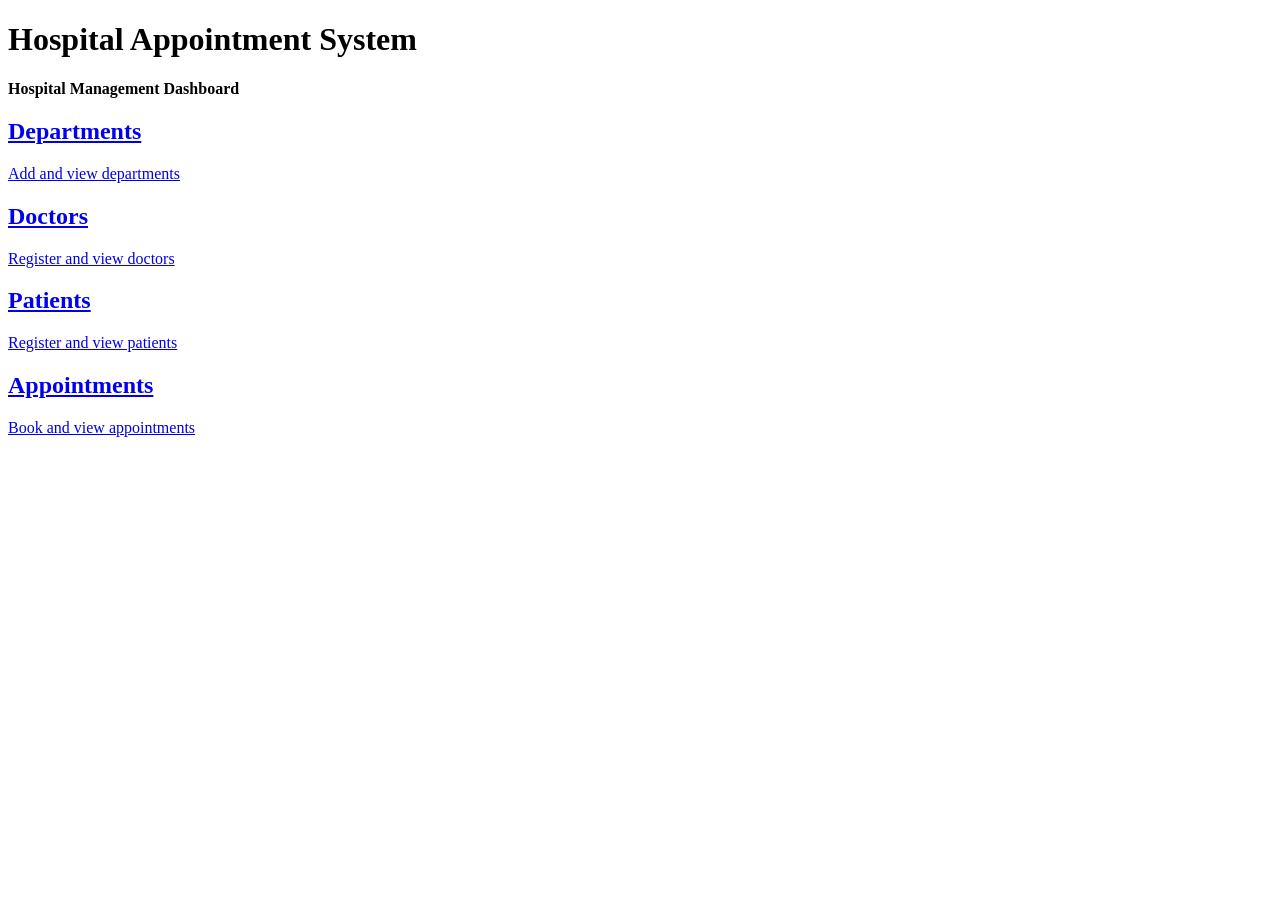
<file: hospital-appointment-system/hospital-appointment-system/src/main/resources/templates/index.html>
<!DOCTYPE html>
<html xmlns:th="http://www.thymeleaf.org">
<head>
    <title>Hospital Management System</title>
    <link rel="stylesheet" th:href="@{/css/style.css}">
</head>
<body>

<div class="container">

    <h1>Hospital Appointment System</h1>
    <p><b>Hospital Management Dashboard</b></p>

    <div class="menu">

        <a href="/departments" class="card">
            <h2>Departments</h2>
            <p>Add and view departments</p>
        </a>

        <a href="/doctors" class="card">
            <h2>Doctors</h2>
            <p>Register and view doctors</p>
        </a>

        <a href="/patients" class="card">
            <h2>Patients</h2>
            <p>Register and view patients</p>
        </a>

        <a href="/appointments" class="card">
            <h2>Appointments</h2>
            <p>Book and view appointments</p>
        </a>

    </div>

</div>

</body>
</html>
</file>
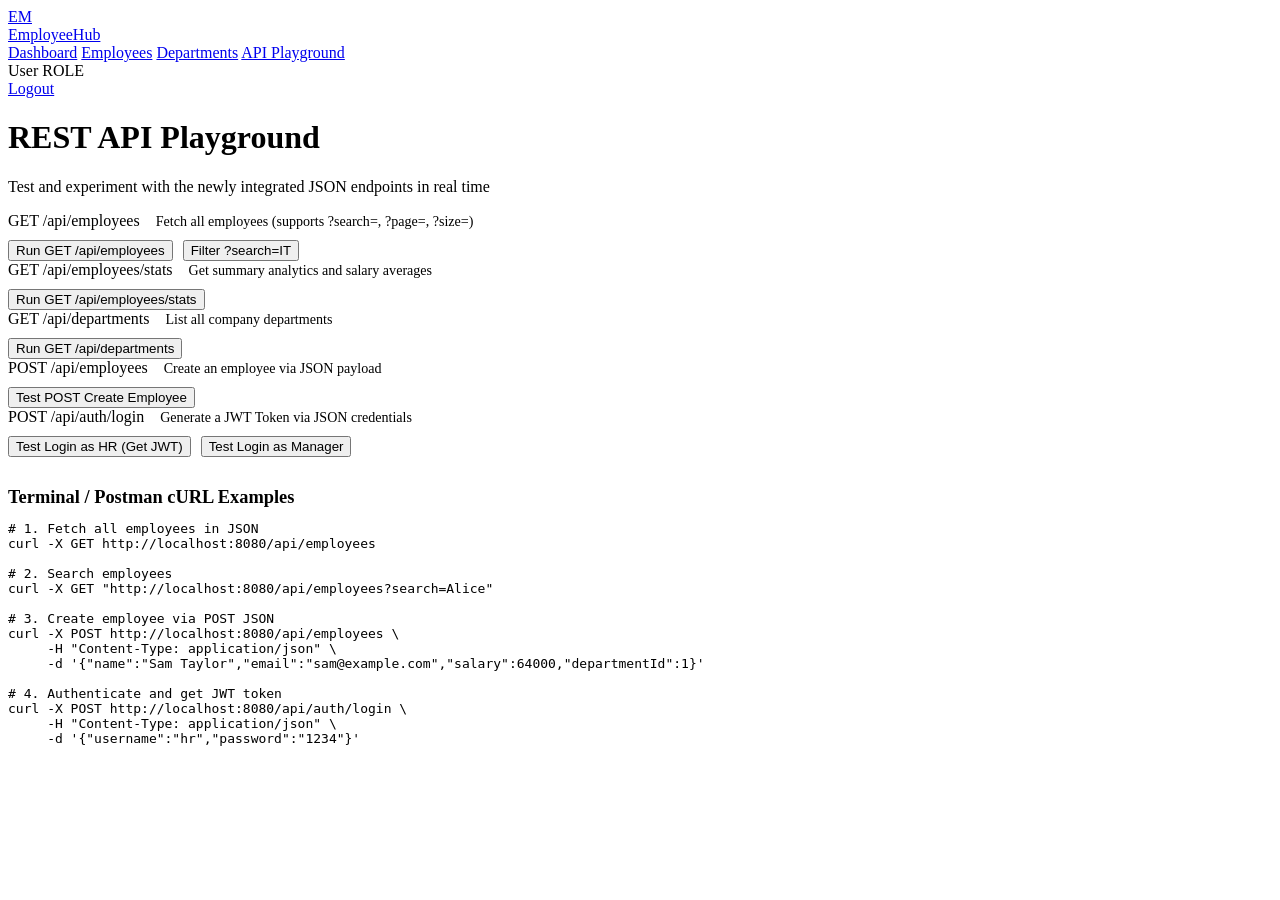
<file: employee-management-web/src/main/resources/templates/api-playground.html>
<!DOCTYPE html>
<html xmlns:th="http://www.thymeleaf.org">
<head>
    <meta charset="UTF-8">
    <meta name="viewport" content="width=device-width, initial-scale=1.0">
    <title>REST API Playground - EmployeeHub</title>
    <link rel="stylesheet" th:href="@{/css/style.css}">
    <style>
        .tester-box {
            display: flex;
            gap: 10px;
            margin-top: 10px;
            align-items: center;
        }
        .response-box {
            background: #0f172a;
            color: #38bdf8;
            font-family: monospace;
            padding: 12px;
            border-radius: 8px;
            margin-top: 10px;
            max-height: 220px;
            overflow: auto;
            white-space: pre-wrap;
            display: none;
            font-size: 0.85rem;
        }
    </style>
</head>
<body>

<nav>
    <a href="/dashboard" class="brand">
        <div class="brand-icon">EM</div>
        <span>EmployeeHub</span>
    </a>

    <div class="nav-links">
        <a href="/dashboard">Dashboard</a>
        <a href="/employees">Employees</a>
        <a href="/departments">Departments</a>
        <a href="/api-playground" class="active">API Playground</a>
    </div>

    <div class="user-section">
        <div class="user-badge">
            <span th:text="${username}">User</span>
            <span class="role-tag"
                  th:classappend="${role == 'HR' ? 'role-hr' : (role == 'MANAGER' ? 'role-manager' : 'role-employee')}"
                  th:text="${role}">
                ROLE
            </span>
        </div>
        <a href="/logout" class="nav-links logout-btn">Logout</a>
    </div>
</nav>

<div class="container">
    <div class="page-header">
        <div>
            <h1 class="page-title">REST API Playground</h1>
            <p class="page-subtitle">Test and experiment with the newly integrated JSON endpoints in real time</p>
        </div>
    </div>

    <!-- API Item 1 -->
    <div class="api-card">
        <div>
            <span class="api-method method-get">GET</span>
            <span class="api-endpoint">/api/employees</span>
            <span style="color:var(--text-muted); font-size:0.88rem; margin-left:12px;">Fetch all employees (supports ?search=, ?page=, ?size=)</span>
        </div>
        <div class="tester-box">
            <button class="btn btn-outline btn-sm" onclick="callApi('/api/employees', 'res1')">Run GET /api/employees</button>
            <button class="btn btn-outline btn-sm" onclick="callApi('/api/employees?search=IT', 'res1')">Filter ?search=IT</button>
        </div>
        <pre id="res1" class="response-box"></pre>
    </div>

    <!-- API Item 2 -->
    <div class="api-card">
        <div>
            <span class="api-method method-get">GET</span>
            <span class="api-endpoint">/api/employees/stats</span>
            <span style="color:var(--text-muted); font-size:0.88rem; margin-left:12px;">Get summary analytics and salary averages</span>
        </div>
        <div class="tester-box">
            <button class="btn btn-outline btn-sm" onclick="callApi('/api/employees/stats', 'res2')">Run GET /api/employees/stats</button>
        </div>
        <pre id="res2" class="response-box"></pre>
    </div>

    <!-- API Item 3 -->
    <div class="api-card">
        <div>
            <span class="api-method method-get">GET</span>
            <span class="api-endpoint">/api/departments</span>
            <span style="color:var(--text-muted); font-size:0.88rem; margin-left:12px;">List all company departments</span>
        </div>
        <div class="tester-box">
            <button class="btn btn-outline btn-sm" onclick="callApi('/api/departments', 'res3')">Run GET /api/departments</button>
        </div>
        <pre id="res3" class="response-box"></pre>
    </div>

    <!-- API Item 4: POST /api/employees -->
    <div class="api-card">
        <div>
            <span class="api-method method-post">POST</span>
            <span class="api-endpoint">/api/employees</span>
            <span style="color:var(--text-muted); font-size:0.88rem; margin-left:12px;">Create an employee via JSON payload</span>
        </div>
        <div class="tester-box">
            <button class="btn btn-primary btn-sm" onclick="createSampleEmployee('res4')">Test POST Create Employee</button>
        </div>
        <pre id="res4" class="response-box"></pre>
    </div>

    <!-- API Item 5: JWT Auth Login -->
    <div class="api-card">
        <div>
            <span class="api-method method-post">POST</span>
            <span class="api-endpoint">/api/auth/login</span>
            <span style="color:var(--text-muted); font-size:0.88rem; margin-left:12px;">Generate a JWT Token via JSON credentials</span>
        </div>
        <div class="tester-box">
            <button class="btn btn-outline btn-sm" onclick="loginApi('hr', '1234', 'res5')">Test Login as HR (Get JWT)</button>
            <button class="btn btn-outline btn-sm" onclick="loginApi('manager', '1234', 'res5')">Test Login as Manager</button>
        </div>
        <pre id="res5" class="response-box"></pre>
    </div>

    <!-- cURL cheatsheet -->
    <div style="margin-top: 30px;">
        <h3 style="font-size: 1.15rem; margin-bottom: 12px; font-weight: 700;">Terminal / Postman cURL Examples</h3>
        <pre class="code-box">
# 1. Fetch all employees in JSON
curl -X GET http://localhost:8080/api/employees

# 2. Search employees
curl -X GET "http://localhost:8080/api/employees?search=Alice"

# 3. Create employee via POST JSON
curl -X POST http://localhost:8080/api/employees \
     -H "Content-Type: application/json" \
     -d '{"name":"Sam Taylor","email":"sam@example.com","salary":64000,"departmentId":1}'

# 4. Authenticate and get JWT token
curl -X POST http://localhost:8080/api/auth/login \
     -H "Content-Type: application/json" \
     -d '{"username":"hr","password":"1234"}'
        </pre>
    </div>
</div>

<script>
function callApi(url, targetId) {
    const el = document.getElementById(targetId);
    el.style.display = 'block';
    el.innerText = 'Loading...';
    fetch(url)
        .then(res => res.json())
        .then(data => {
            el.innerText = JSON.stringify(data, null, 2);
        })
        .catch(err => {
            el.innerText = 'Error: ' + err;
        });
}

function createSampleEmployee(targetId) {
    const el = document.getElementById(targetId);
    el.style.display = 'block';
    el.innerText = 'Creating sample employee...';
    fetch('/api/employees', {
        method: 'POST',
        headers: { 'Content-Type': 'application/json' },
        body: JSON.stringify({
            name: 'Jordan Lee',
            email: 'jordan.' + Date.now().toString().slice(-4) + '@example.com',
            salary: 78500,
            departmentId: 1
        })
    })
    .then(res => res.json())
    .then(data => {
        el.innerText = JSON.stringify(data, null, 2);
    })
    .catch(err => {
        el.innerText = 'Error: ' + err;
    });
}

function loginApi(user, pass, targetId) {
    const el = document.getElementById(targetId);
    el.style.display = 'block';
    el.innerText = 'Authenticating...';
    fetch('/api/auth/login', {
        method: 'POST',
        headers: { 'Content-Type': 'application/json' },
        body: JSON.stringify({ username: user, password: pass })
    })
    .then(res => res.json())
    .then(data => {
        el.innerText = JSON.stringify(data, null, 2);
    })
    .catch(err => {
        el.innerText = 'Error: ' + err;
    });
}
</script>

</body>
</html>
</file>
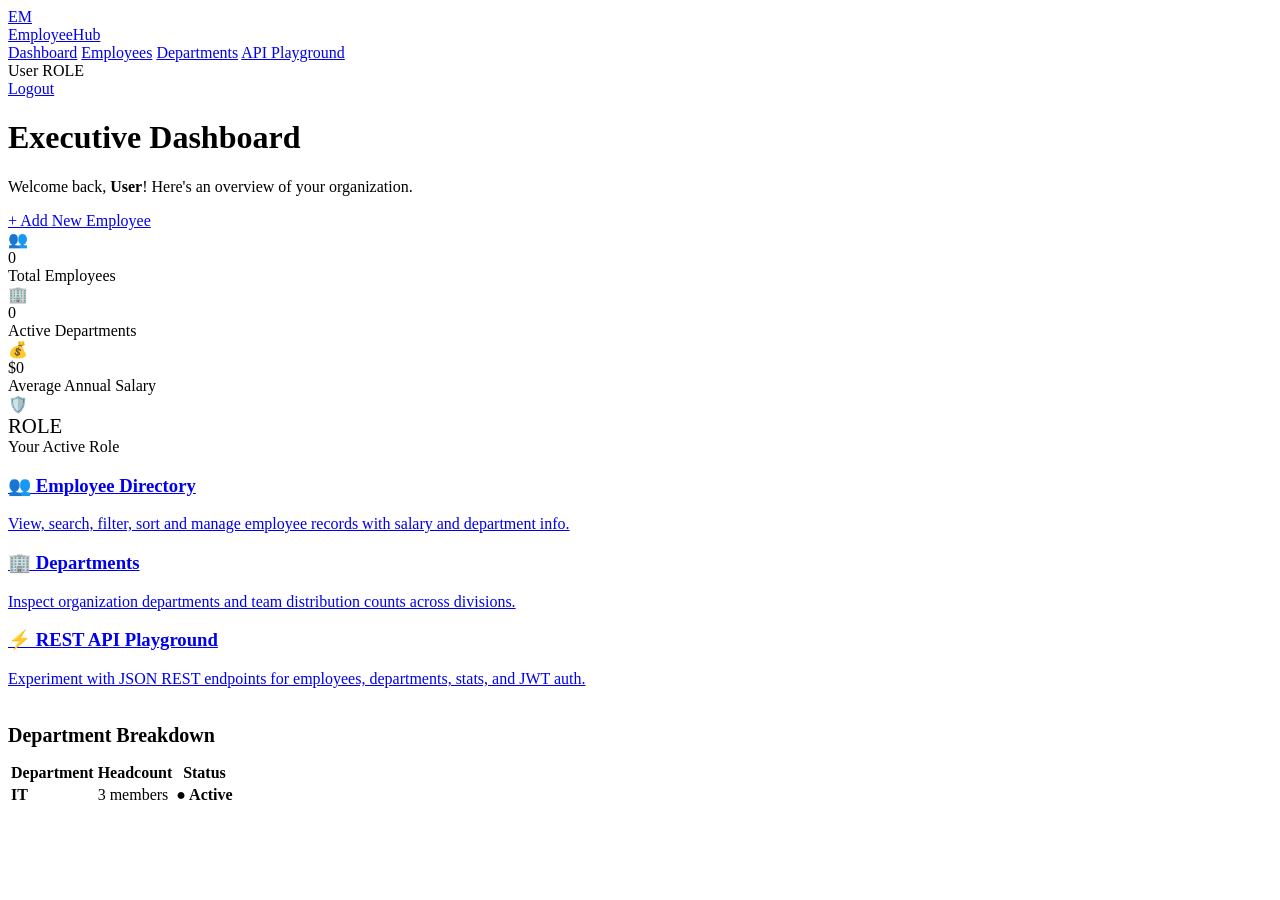
<file: employee-management-web/src/main/resources/templates/dashboard.html>
<!DOCTYPE html>
<html xmlns:th="http://www.thymeleaf.org">
<head>
    <meta charset="UTF-8">
    <meta name="viewport" content="width=device-width, initial-scale=1.0">
    <title>Dashboard - Employee Management</title>
    <link rel="stylesheet" th:href="@{/css/style.css}">
</head>
<body>

<nav>
    <a href="/dashboard" class="brand">
        <div class="brand-icon">EM</div>
        <span>EmployeeHub</span>
    </a>

    <div class="nav-links">
        <a href="/dashboard" class="active">Dashboard</a>
        <a href="/employees">Employees</a>
        <a href="/departments">Departments</a>
        <a href="/api-playground">API Playground</a>
    </div>

    <div class="user-section">
        <div class="user-badge">
            <span th:text="${username}">User</span>
            <span class="role-tag"
                  th:classappend="${role == 'HR' ? 'role-hr' : (role == 'MANAGER' ? 'role-manager' : 'role-employee')}"
                  th:text="${role}">
                ROLE
            </span>
        </div>
        <a href="/logout" class="nav-links logout-btn">Logout</a>
    </div>
</nav>

<div class="container">
    <div class="page-header">
        <div>
            <h1 class="page-title">Executive Dashboard</h1>
            <p class="page-subtitle">Welcome back, <strong th:text="${username}">User</strong>! Here's an overview of your organization.</p>
        </div>
        <div th:if="${role == 'HR'}">
            <a href="/employees/new" class="btn btn-primary">+ Add New Employee</a>
        </div>
    </div>

    <!-- Stat cards -->
    <div class="stats-grid">
        <div class="stat-card">
            <div class="stat-icon blue">👥</div>
            <div class="stat-info">
                <div class="stat-value" th:text="${totalEmployees}">0</div>
                <div class="stat-label">Total Employees</div>
            </div>
        </div>

        <div class="stat-card">
            <div class="stat-icon purple">🏢</div>
            <div class="stat-info">
                <div class="stat-value" th:text="${totalDepartments}">0</div>
                <div class="stat-label">Active Departments</div>
            </div>
        </div>

        <div class="stat-card">
            <div class="stat-icon green">💰</div>
            <div class="stat-info">
                <div class="stat-value" th:text="'$' + ${#numbers.formatDecimal(averageSalary, 0, 'COMMA', 0, 'POINT')}">$0</div>
                <div class="stat-label">Average Annual Salary</div>
            </div>
        </div>

        <div class="stat-card">
            <div class="stat-icon amber">🛡️</div>
            <div class="stat-info">
                <div class="stat-value" style="font-size:1.3rem;" th:text="${role}">ROLE</div>
                <div class="stat-label">Your Active Role</div>
            </div>
        </div>
    </div>

    <!-- Main Navigation Actions -->
    <div class="cards-grid">
        <a href="/employees" class="action-card">
            <h3>👥 Employee Directory</h3>
            <p>View, search, filter, sort and manage employee records with salary and department info.</p>
        </a>

        <a href="/departments" class="action-card">
            <h3>🏢 Departments</h3>
            <p>Inspect organization departments and team distribution counts across divisions.</p>
        </a>

        <a href="/api-playground" class="action-card">
            <h3>⚡ REST API Playground</h3>
            <p>Experiment with JSON REST endpoints for employees, departments, stats, and JWT auth.</p>
        </a>
    </div>

    <!-- Quick Department Summary -->
    <div style="margin-top: 36px;">
        <h2 style="font-size: 1.25rem; margin-bottom: 14px; font-weight: 700;">Department Breakdown</h2>
        <div class="table-container">
            <table>
                <thead>
                    <tr>
                        <th>Department</th>
                        <th>Headcount</th>
                        <th>Status</th>
                    </tr>
                </thead>
                <tbody>
                    <tr th:each="entry : ${departmentCounts}">
                        <td style="font-weight: 600;" th:text="${entry.key}">IT</td>
                        <td>
                            <span class="badge-dept" th:text="${entry.value} + ' member(s)'">3 members</span>
                        </td>
                        <td><span style="color:var(--success); font-weight: 600;">● Active</span></td>
                    </tr>
                </tbody>
            </table>
        </div>
    </div>
</div>

</body>
</html>
</file>
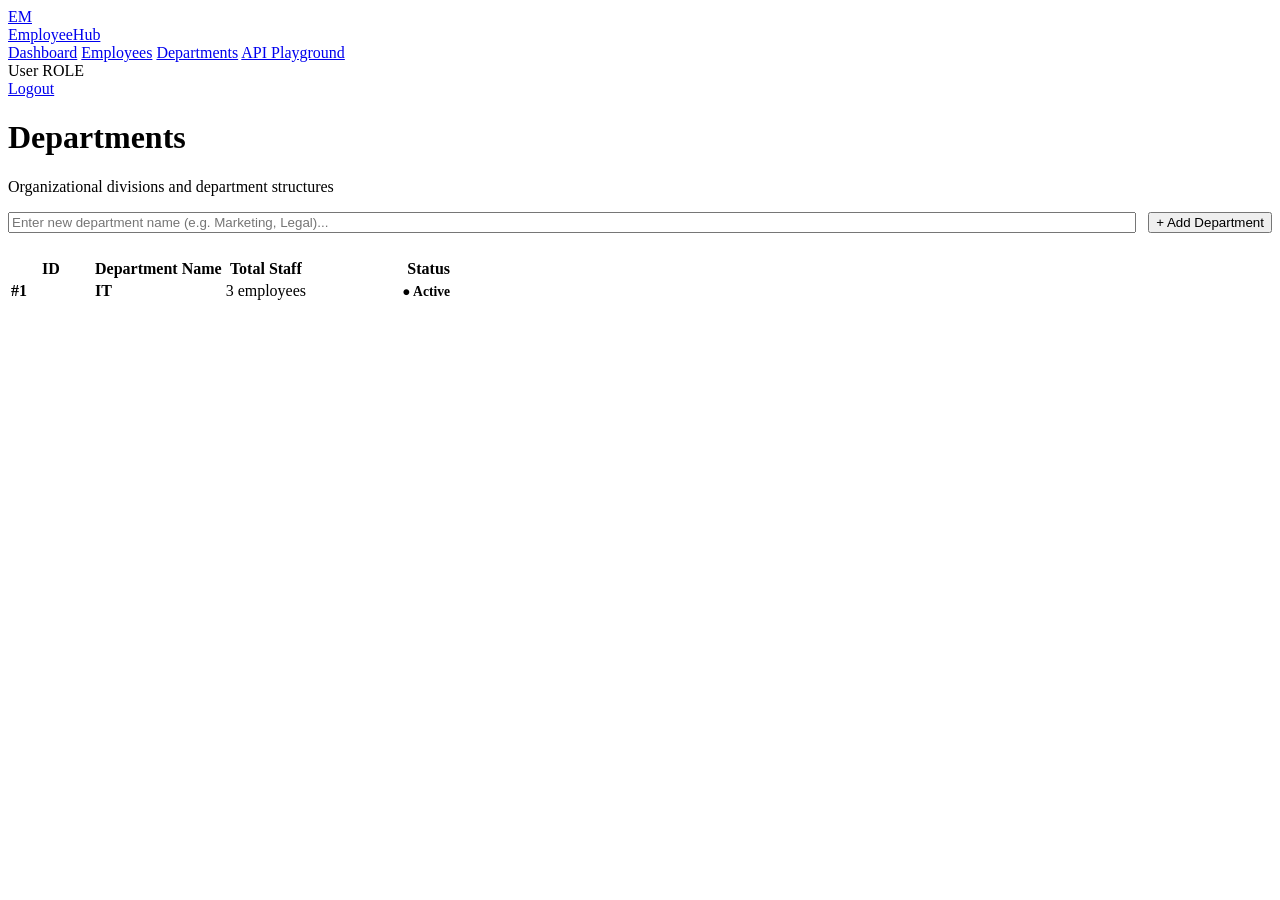
<file: employee-management-web/src/main/resources/templates/departments.html>
<!DOCTYPE html>
<html xmlns:th="http://www.thymeleaf.org">
<head>
    <meta charset="UTF-8">
    <meta name="viewport" content="width=device-width, initial-scale=1.0">
    <title>Departments - EmployeeHub</title>
    <link rel="stylesheet" th:href="@{/css/style.css}">
</head>
<body>

<nav>
    <a href="/dashboard" class="brand">
        <div class="brand-icon">EM</div>
        <span>EmployeeHub</span>
    </a>

    <div class="nav-links">
        <a href="/dashboard">Dashboard</a>
        <a href="/employees">Employees</a>
        <a href="/departments" class="active">Departments</a>
        <a href="/api-playground">API Playground</a>
    </div>

    <div class="user-section">
        <div class="user-badge">
            <span th:text="${username}">User</span>
            <span class="role-tag"
                  th:classappend="${role == 'HR' ? 'role-hr' : (role == 'MANAGER' ? 'role-manager' : 'role-employee')}"
                  th:text="${role}">
                ROLE
            </span>
        </div>
        <a href="/logout" class="nav-links logout-btn">Logout</a>
    </div>
</nav>

<div class="container">
    <div class="page-header">
        <div>
            <h1 class="page-title">Departments</h1>
            <p class="page-subtitle">Organizational divisions and department structures</p>
        </div>
    </div>

    <!-- Create Department Card (HR only) -->
    <div th:if="${role == 'HR'}" class="filter-bar" style="margin-bottom: 24px;">
        <form th:action="@{/departments/save}" method="post" style="display:flex; gap:12px; align-items:center; width:100%;">
            <input type="text" name="name" placeholder="Enter new department name (e.g. Marketing, Legal)..." required style="flex:1;">
            <button type="submit" class="btn btn-primary">+ Add Department</button>
        </form>
    </div>

    <!-- Table -->
    <div class="table-container">
        <table>
            <thead>
                <tr>
                    <th style="width: 80px;">ID</th>
                    <th>Department Name</th>
                    <th>Total Staff</th>
                    <th style="width: 140px; text-align: right;">Status</th>
                </tr>
            </thead>
            <tbody>
                <tr th:each="dept : ${departments}">
                    <td style="font-weight: 600; color: var(--text-muted);" th:text="'#' + ${dept.id}">#1</td>
                    <td style="font-weight: 600;">
                        <span class="badge-dept"
                              th:classappend="${dept.name == 'IT' ? 'badge-it' : (dept.name == 'HR' ? 'badge-hr' : 'badge-finance')}"
                              th:text="${dept.name}">
                            IT
                        </span>
                    </td>
                    <td>
                        <span th:text="${departmentCounts != null and departmentCounts.containsKey(dept.name) ? departmentCounts.get(dept.name) + ' employees' : '0 employees'}">
                            3 employees
                        </span>
                    </td>
                    <td style="text-align: right;">
                        <span style="color:var(--success); font-weight:600; font-size:0.85rem;">● Active</span>
                    </td>
                </tr>
            </tbody>
        </table>
    </div>
</div>

</body>
</html>
</file>
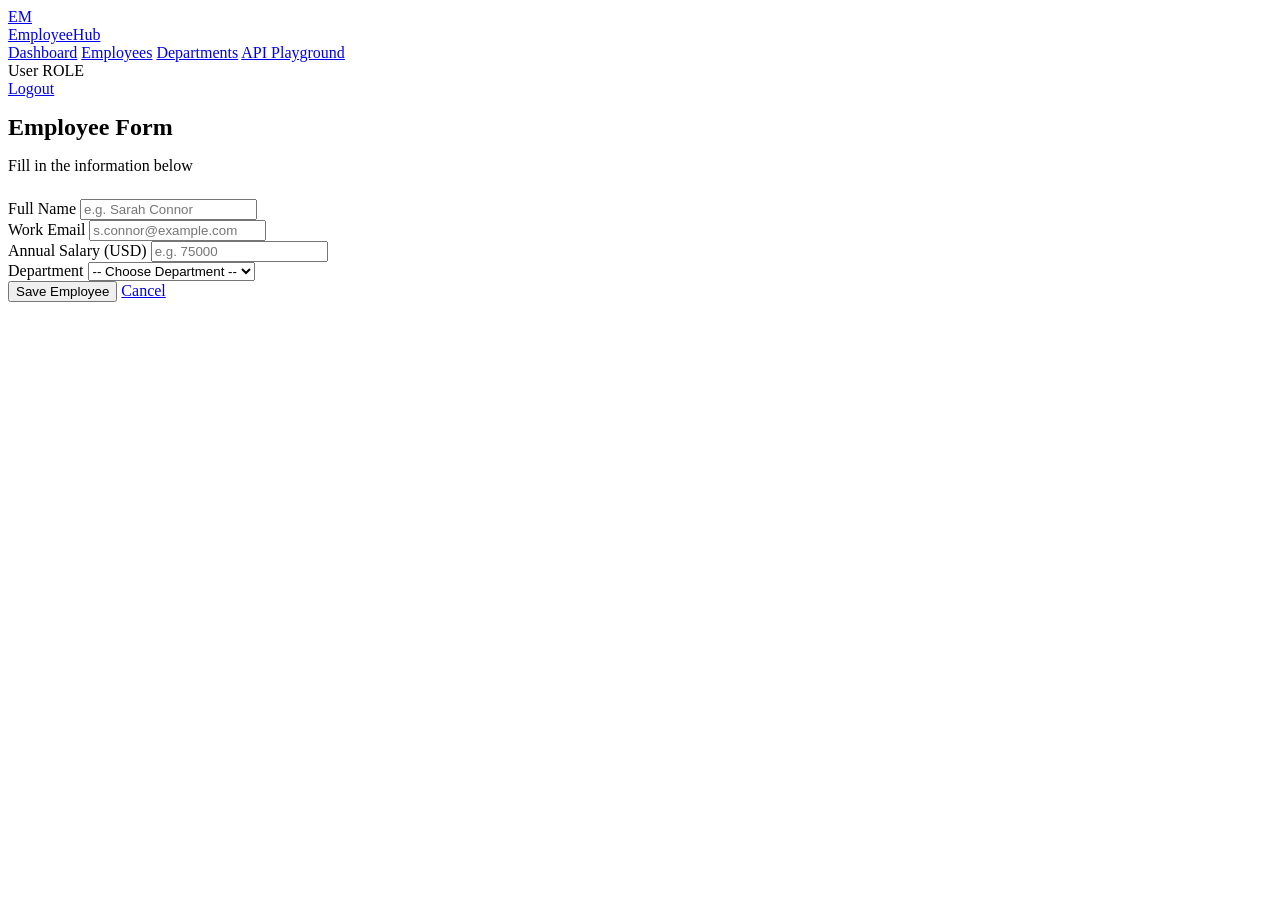
<file: employee-management-web/src/main/resources/templates/employee-form.html>
<!DOCTYPE html>
<html xmlns:th="http://www.thymeleaf.org">
<head>
    <meta charset="UTF-8">
    <meta name="viewport" content="width=device-width, initial-scale=1.0">
    <title th:text="${employee.id == null ? 'Add Employee' : 'Edit Employee'} + ' - EmployeeHub'">Employee Form</title>
    <link rel="stylesheet" th:href="@{/css/style.css}">
</head>
<body>

<nav>
    <a href="/dashboard" class="brand">
        <div class="brand-icon">EM</div>
        <span>EmployeeHub</span>
    </a>

    <div class="nav-links">
        <a href="/dashboard">Dashboard</a>
        <a href="/employees" class="active">Employees</a>
        <a href="/departments">Departments</a>
        <a href="/api-playground">API Playground</a>
    </div>

    <div class="user-section">
        <div class="user-badge">
            <span th:text="${username}">User</span>
            <span class="role-tag"
                  th:classappend="${role == 'HR' ? 'role-hr' : (role == 'MANAGER' ? 'role-manager' : 'role-employee')}"
                  th:text="${role}">
                ROLE
            </span>
        </div>
        <a href="/logout" class="nav-links logout-btn">Logout</a>
    </div>
</nav>

<div class="container">
    <div class="form-card">
        <div style="margin-bottom: 24px;">
            <h1 class="page-title" style="font-size: 1.5rem;" th:text="${employee.id == null ? 'Add New Employee' : 'Edit Employee Details'}">
                Employee Form
            </h1>
            <p class="page-subtitle" th:text="${employee.id == null ? 'Enter details to register a new team member' : 'Update the records for employee #' + employee.id}">
                Fill in the information below
            </p>
        </div>

        <form th:action="${employee.id == null} ? @{/employees/save} : @{/employees/update/{id}(id=${employee.id})}"
              method="post">

            <div class="form-group">
                <label for="name">Full Name</label>
                <input type="text" id="name" name="name" th:value="${employee.name}" placeholder="e.g. Sarah Connor" required>
            </div>

            <div class="form-group">
                <label for="email">Work Email</label>
                <input type="email" id="email" name="email" th:value="${employee.email}" placeholder="s.connor@example.com" required>
            </div>

            <div class="form-group">
                <label for="salary">Annual Salary (USD)</label>
                <input type="number" id="salary" name="salary" step="100" th:value="${employee.salary}" placeholder="e.g. 75000" required>
            </div>

            <div class="form-group">
                <label for="departmentId">Department</label>
                <select id="departmentId" name="departmentId" required>
                    <option value="">-- Choose Department --</option>
                    <option th:each="dept : ${departments}"
                            th:value="${dept.id}"
                            th:text="${dept.name}"
                            th:selected="${employee.department != null and employee.department.id == dept.id}">
                        Engineering
                    </option>
                </select>
            </div>

            <div class="form-actions">
                <button type="submit" class="btn btn-primary" style="flex:1; justify-content:center;">
                    Save Employee
                </button>
                <a href="/employees" class="btn btn-outline" style="justify-content:center;">
                    Cancel
                </a>
            </div>
        </form>
    </div>
</div>

</body>
</html>
</file>
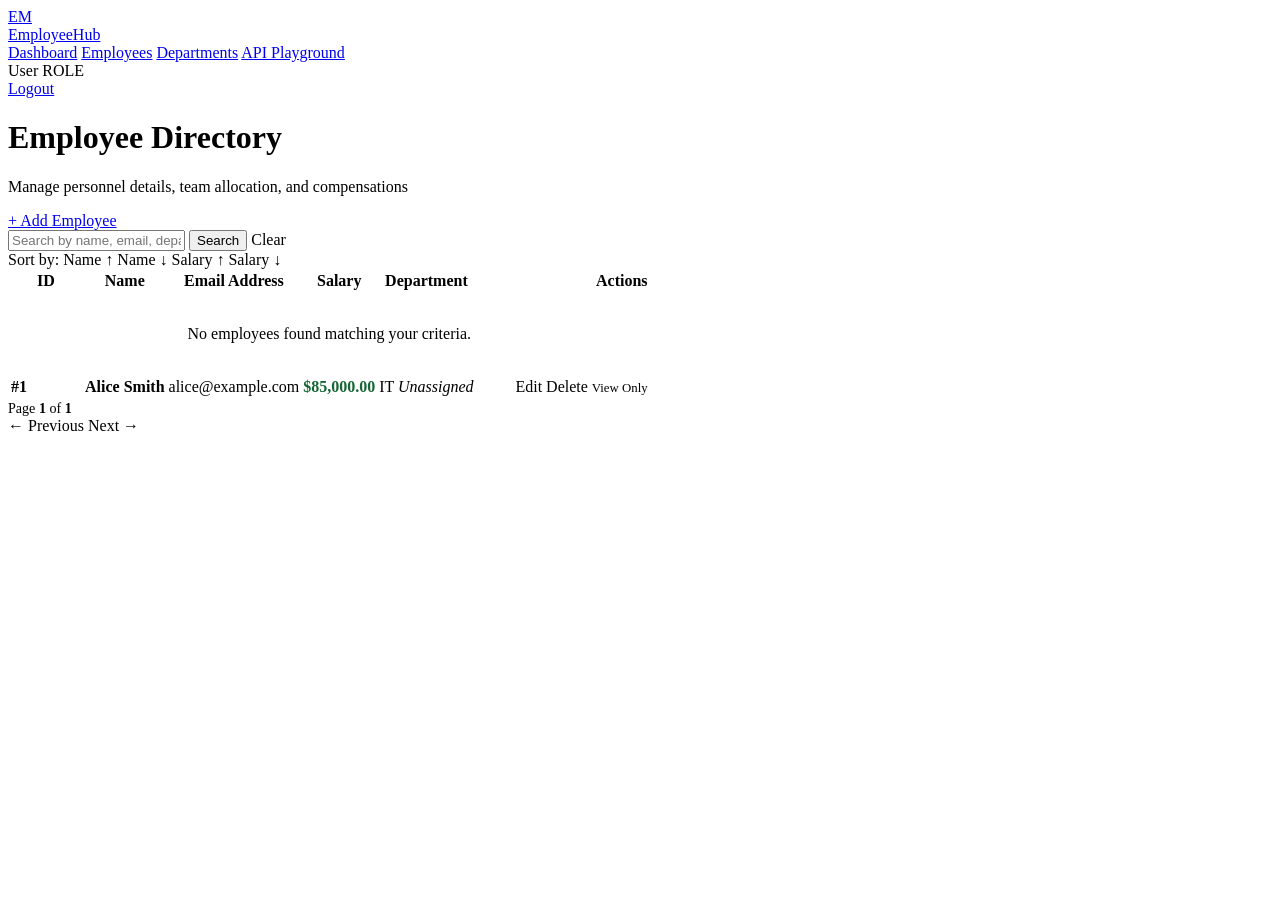
<file: employee-management-web/src/main/resources/templates/employees.html>
<!DOCTYPE html>
<html xmlns:th="http://www.thymeleaf.org">
<head>
    <meta charset="UTF-8">
    <meta name="viewport" content="width=device-width, initial-scale=1.0">
    <title>Employees Directory - Employee Management</title>
    <link rel="stylesheet" th:href="@{/css/style.css}">
</head>
<body>

<nav>
    <a href="/dashboard" class="brand">
        <div class="brand-icon">EM</div>
        <span>EmployeeHub</span>
    </a>

    <div class="nav-links">
        <a href="/dashboard">Dashboard</a>
        <a href="/employees" class="active">Employees</a>
        <a href="/departments">Departments</a>
        <a href="/api-playground">API Playground</a>
    </div>

    <div class="user-section">
        <div class="user-badge">
            <span th:text="${username}">User</span>
            <span class="role-tag"
                  th:classappend="${role == 'HR' ? 'role-hr' : (role == 'MANAGER' ? 'role-manager' : 'role-employee')}"
                  th:text="${role}">
                ROLE
            </span>
        </div>
        <a href="/logout" class="nav-links logout-btn">Logout</a>
    </div>
</nav>

<div class="container">
    <div class="page-header">
        <div>
            <h1 class="page-title">Employee Directory</h1>
            <p class="page-subtitle">Manage personnel details, team allocation, and compensations</p>
        </div>
        <div th:if="${role == 'HR'}">
            <a href="/employees/new" class="btn btn-primary">+ Add Employee</a>
        </div>
    </div>

    <!-- Search and Sorting Bar -->
    <div class="filter-bar">
        <form th:action="@{/employees}" method="get" class="search-form">
            <input type="text" name="search" th:value="${search}" placeholder="Search by name, email, department...">
            <button type="submit" class="btn btn-primary btn-sm">Search</button>
            <a th:if="${search != null and !search.isEmpty()}" th:href="@{/employees}" class="btn btn-outline btn-sm">Clear</a>
        </form>

        <div class="sort-chips">
            <span>Sort by:</span>
            <a th:href="@{/employees(page=0, size=5, sortBy='name', direction='asc')}"
               class="sort-chip"
               th:classappend="${sortBy == 'name' and direction == 'asc'} ? 'active' : ''">
               Name ↑
            </a>
            <a th:href="@{/employees(page=0, size=5, sortBy='name', direction='desc')}"
               class="sort-chip"
               th:classappend="${sortBy == 'name' and direction == 'desc'} ? 'active' : ''">
               Name ↓
            </a>
            <a th:href="@{/employees(page=0, size=5, sortBy='salary', direction='asc')}"
               class="sort-chip"
               th:classappend="${sortBy == 'salary' and direction == 'asc'} ? 'active' : ''">
               Salary ↑
            </a>
            <a th:href="@{/employees(page=0, size=5, sortBy='salary', direction='desc')}"
               class="sort-chip"
               th:classappend="${sortBy == 'salary' and direction == 'desc'} ? 'active' : ''">
               Salary ↓
            </a>
        </div>
    </div>

    <!-- Table -->
    <div class="table-container">
        <table>
            <thead>
                <tr>
                    <th style="width: 70px;">ID</th>
                    <th>Name</th>
                    <th>Email Address</th>
                    <th>Salary</th>
                    <th>Department</th>
                    <th style="text-align: right; width: 170px;">Actions</th>
                </tr>
            </thead>
            <tbody>
                <tr th:if="${#lists.isEmpty(employees)}">
                    <td colspan="6" style="text-align: center; padding: 32px; color: var(--text-muted);">
                        No employees found matching your criteria.
                    </td>
                </tr>
                <tr th:each="emp : ${employees}">
                    <td style="font-weight: 600; color: var(--text-muted);" th:text="'#' + ${emp.id}">#1</td>
                    <td style="font-weight: 600;" th:text="${emp.name}">Alice Smith</td>
                    <td>
                        <a th:href="'mailto:' + ${emp.email}" style="color: var(--primary); text-decoration: none;" th:text="${emp.email}">
                            alice@example.com
                        </a>
                    </td>
                    <td style="font-weight: 600; color: #166534;" th:text="'$' + ${#numbers.formatDecimal(emp.salary, 0, 'COMMA', 2, 'POINT')}">
                        $85,000.00
                    </td>
                    <td>
                        <span th:if="${emp.department != null}"
                              class="badge-dept"
                              th:classappend="${emp.department.name == 'IT' ? 'badge-it' : (emp.department.name == 'HR' ? 'badge-hr' : 'badge-finance')}"
                              th:text="${emp.department.name}">
                            IT
                        </span>
                        <span th:if="${emp.department == null}" style="color: var(--text-muted); font-style: italic;">
                            Unassigned
                        </span>
                    </td>
                    <td style="text-align: right;">
                        <a th:if="${role == 'HR' or role == 'MANAGER'}"
                           th:href="@{/employees/edit/{id}(id=${emp.id})}"
                           class="btn btn-outline btn-sm">
                           Edit
                        </a>
                        <a th:if="${role == 'HR'}"
                           th:href="@{/employees/delete/{id}(id=${emp.id})}"
                           class="btn btn-danger btn-sm"
                           onclick="return confirm('Are you sure you want to delete this employee record?');">
                           Delete
                        </a>
                        <span th:if="${role == 'EMPLOYEE'}" style="color: var(--text-muted); font-size: 0.8rem;">
                            View Only
                        </span>
                    </td>
                </tr>
            </tbody>
        </table>
    </div>

    <!-- Pagination -->
    <div class="pagination" th:if="${totalPages > 1}">
        <span style="font-size: 0.88rem; color: var(--text-muted);">
            Page <strong th:text="${currentPage + 1}">1</strong> of <strong th:text="${totalPages}">1</strong>
        </span>

        <div class="pagination-links">
            <a th:if="${currentPage > 0}"
               th:href="@{/employees(page=${currentPage - 1}, size=5, sortBy=${sortBy}, direction=${direction}, search=${search})}"
               class="btn btn-outline btn-sm">
               ← Previous
            </a>

            <a th:if="${currentPage + 1 < totalPages}"
               th:href="@{/employees(page=${currentPage + 1}, size=5, sortBy=${sortBy}, direction=${direction}, search=${search})}"
               class="btn btn-outline btn-sm">
               Next →
            </a>
        </div>
    </div>
</div>

</body>
</html>
</file>
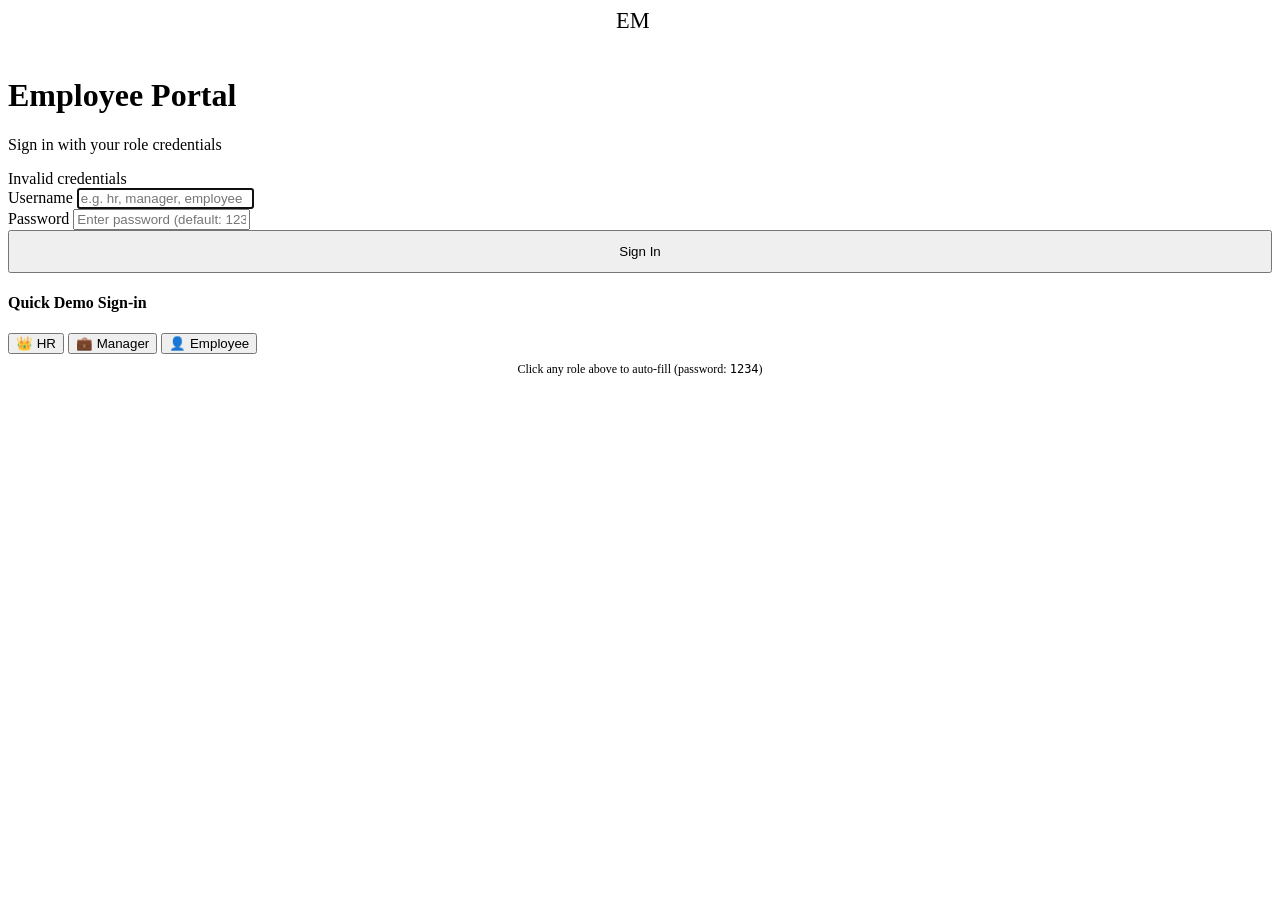
<file: employee-management-web/src/main/resources/templates/login.html>
<!DOCTYPE html>
<html xmlns:th="http://www.thymeleaf.org">
<head>
    <meta charset="UTF-8">
    <meta name="viewport" content="width=device-width, initial-scale=1.0">
    <title>Login - Employee Management Portal</title>
    <link rel="stylesheet" th:href="@{/css/style.css}">
</head>
<body>

<div class="login-wrap">
    <div class="login-card">
        <div class="login-header">
            <div style="display:flex; justify-content:center; margin-bottom:12px;">
                <div class="brand-icon" style="width:48px; height:48px; font-size:1.4rem;">EM</div>
            </div>
            <h1>Employee Portal</h1>
            <p>Sign in with your role credentials</p>
        </div>

        <div th:if="${error}" class="alert-error" th:text="${error}">
            Invalid credentials
        </div>

        <form id="loginForm" th:action="@{/login}" method="post">
            <div class="form-group">
                <label for="username">Username</label>
                <input type="text" id="username" name="username" placeholder="e.g. hr, manager, employee" required autofocus>
            </div>

            <div class="form-group">
                <label for="password">Password</label>
                <input type="password" id="password" name="password" placeholder="Enter password (default: 1234)" required>
            </div>

            <button type="submit" class="btn btn-primary" style="width:100%; justify-content:center; padding:12px;">
                Sign In
            </button>
        </form>

        <div class="demo-accounts">
            <h4>Quick Demo Sign-in</h4>
            <div class="quick-login-grid">
                <button type="button" class="quick-btn" onclick="quickFill('hr', '1234')">
                    👑 HR
                </button>
                <button type="button" class="quick-btn" onclick="quickFill('manager', '1234')">
                    💼 Manager
                </button>
                <button type="button" class="quick-btn" onclick="quickFill('employee', '1234')">
                    👤 Employee
                </button>
            </div>
            <p style="font-size:0.75rem; color:var(--text-muted); margin-top:8px; text-align:center;">
                Click any role above to auto-fill (password: <code>1234</code>)
            </p>
        </div>
    </div>
</div>

<script>
function quickFill(user, pass) {
    document.getElementById('username').value = user;
    document.getElementById('password').value = pass;
    document.getElementById('loginForm').submit();
}
</script>

</body>
</html>
</file>
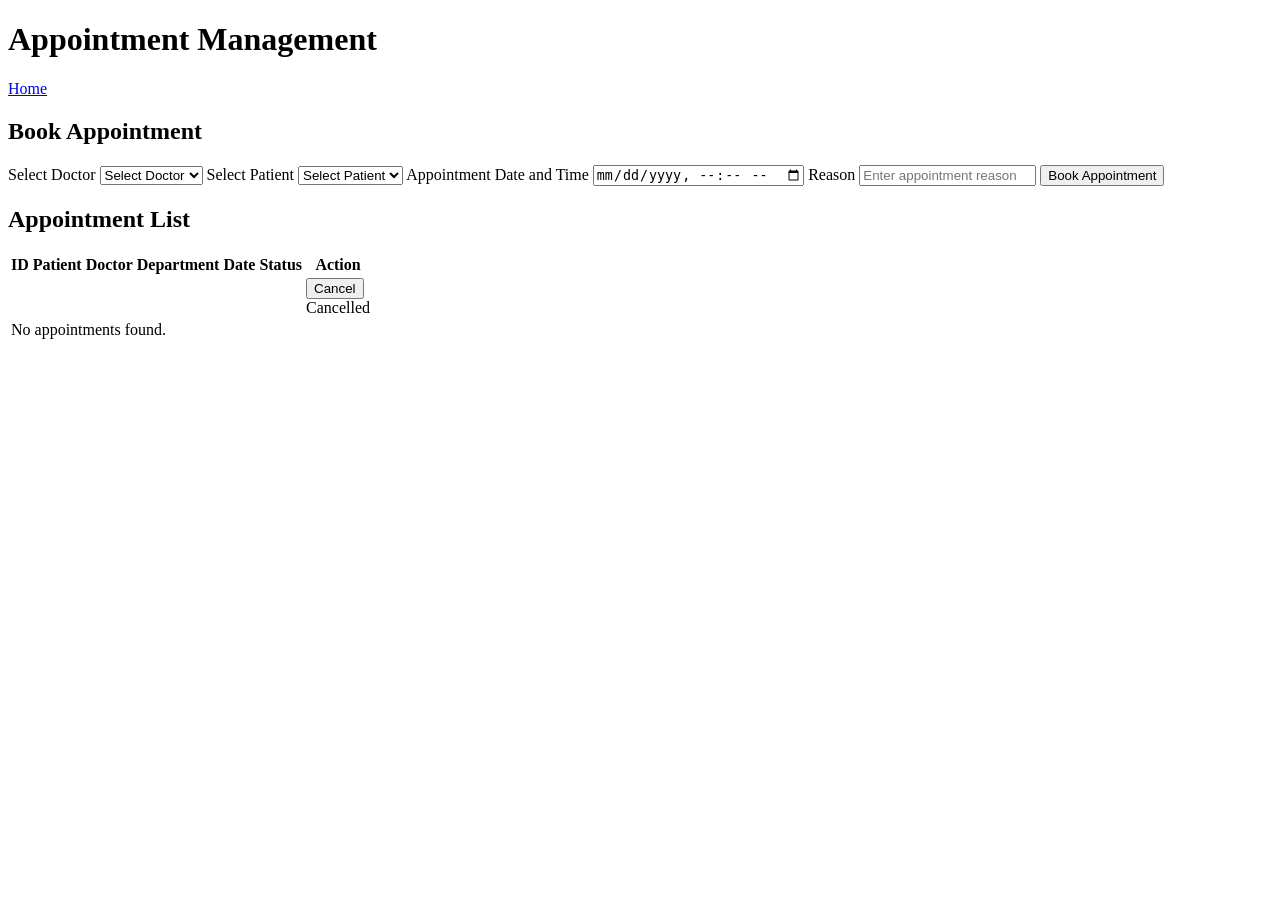
<file: hospital-appointment-system/hospital-appointment-system/src/main/resources/templates/appointments.html>
<!DOCTYPE html>
<html xmlns:th="http://www.thymeleaf.org">
<head>
    <title>Appointment Management</title>
    <link rel="stylesheet" th:href="@{/css/style.css}">
</head>
<body>
<div class="container">
    <h1>Appointment Management</h1>
    <a href="/">Home</a>

    <h2>Book Appointment</h2>
    <form action="/appointments/save" method="post">
        <label>Select Doctor</label>
        <select name="doctorId" required>
            <option value="">Select Doctor</option>
            <option th:each="d : ${doctors}" th:value="${d.id}" th:text="${d.name}"></option>
        </select>

        <label>Select Patient</label>
        <select name="patientId" required>
            <option value="">Select Patient</option>
            <option th:each="p : ${patients}" th:value="${p.id}" th:text="${p.name}"></option>
        </select>

        <label>Appointment Date and Time</label>
        <input type="datetime-local" name="appointmentDate" required>

        <label>Reason</label>
        <input type="text" name="reason" placeholder="Enter appointment reason" required>

        <button type="submit">Book Appointment</button>
    </form>

    <h2>Appointment List</h2>
    <table>
        <thead>
        <tr>
            <th>ID</th>
            <th>Patient</th>
            <th>Doctor</th>
            <th>Department</th>
            <th>Date</th>
            <th>Status</th>
            <th>Action</th>
        </tr>
        </thead>
        <tbody>
        <tr th:each="a : ${appointments}">
            <td th:text="${a.id}"></td>
            <td th:text="${a.patient.name}"></td>
            <td th:text="${a.doctor.name}"></td>
            <td th:text="${a.departmentNames}"></td>
            <td th:text="${a.appointmentDate}"></td>
            <td th:text="${a.status}"></td>
            <td>
                <form th:if="${a.status == 'BOOKED'}"
                      th:action="@{/appointments/{id}/cancel(id=${a.id})}" method="post">
                    <button type="submit">Cancel</button>
                </form>
                <span th:if="${a.status == 'CANCELLED'}">Cancelled</span>
            </td>
        </tr>
        <tr th:if="${#lists.isEmpty(appointments)}">
            <td colspan="7">No appointments found.</td>
        </tr>
        </tbody>
    </table>
</div>
</body>
</html>
</file>
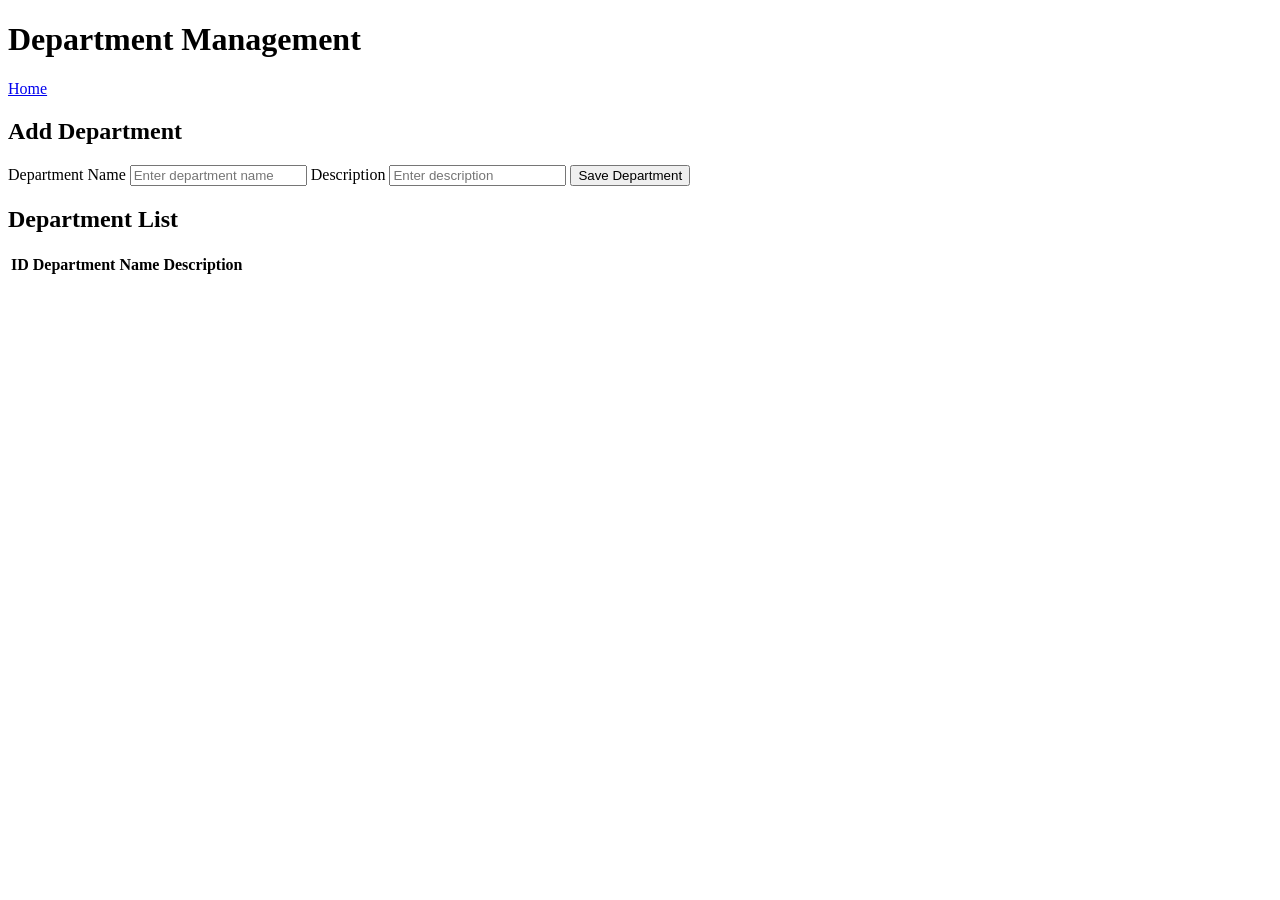
<file: hospital-appointment-system/hospital-appointment-system/src/main/resources/templates/departments.html>
<!DOCTYPE html>
<html xmlns:th="http://www.thymeleaf.org">
<head>
    <title>Department Management</title>
    <link rel="stylesheet" th:href="@{/css/style.css}">
</head>
<body>

<div class="container">

    <h1>Department Management</h1>

    <a href="/">Home</a>

    <h2>Add Department</h2>

    <form action="/departments/save" method="post">

        <label>Department Name</label>
        <input type="text" name="name"
               placeholder="Enter department name" required>

        <label>Description</label>
        <input type="text" name="description"
               placeholder="Enter description">

        <button type="submit">Save Department</button>

    </form>

    <h2>Department List</h2>

    <table>
        <thead>
            <tr>
                <th>ID</th>
                <th>Department Name</th>
                <th>Description</th>
            </tr>
        </thead>

        <tbody>
            <tr th:each="d : ${departments}">
                <td th:text="${d.id}"></td>
                <td th:text="${d.name}"></td>
                <td th:text="${d.description}"></td>
            </tr>
        </tbody>
    </table>

</div>

</body>
</html>
</file>
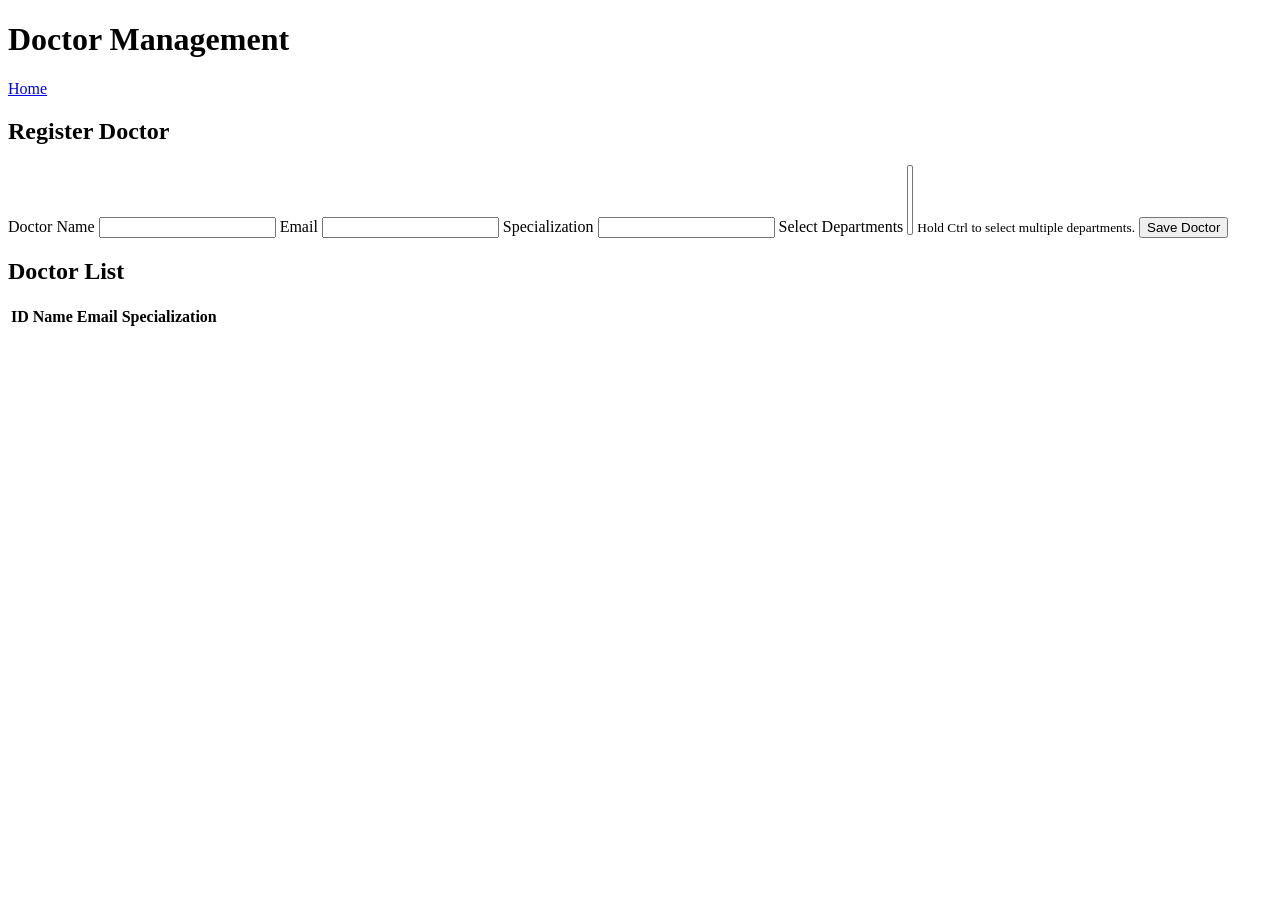
<file: hospital-appointment-system/hospital-appointment-system/src/main/resources/templates/doctors.html>
<!DOCTYPE html>
<html xmlns:th="http://www.thymeleaf.org">
<head>
    <title>Doctor Management</title>
    <link rel="stylesheet" th:href="@{/css/style.css}">
</head>
<body>

<div class="container">

    <h1>Doctor Management</h1>

    <a href="/">Home</a>

    <h2>Register Doctor</h2>

    <form action="/doctors/save" method="post">

        <label>Doctor Name</label>
        <input type="text" name="name" required>

        <label>Email</label>
        <input type="email" name="email" required>

        <label>Specialization</label>
        <input type="text" name="specialization" required>

        <label>Select Departments</label>

        <select name="departmentIds" multiple required>

            <option th:each="d : ${departments}"
                    th:value="${d.id}"
                    th:text="${d.name}">
            </option>

        </select>

        <small>Hold Ctrl to select multiple departments.</small>

        <button type="submit">Save Doctor</button>

    </form>

    <h2>Doctor List</h2>

    <table>
        <thead>
            <tr>
                <th>ID</th>
                <th>Name</th>
                <th>Email</th>
                <th>Specialization</th>
            </tr>
        </thead>

        <tbody>
            <tr th:each="d : ${doctors}">
                <td th:text="${d.id}"></td>
                <td th:text="${d.name}"></td>
                <td th:text="${d.email}"></td>
                <td th:text="${d.specialization}"></td>
            </tr>
        </tbody>
    </table>

</div>

</body>
</html>
</file>
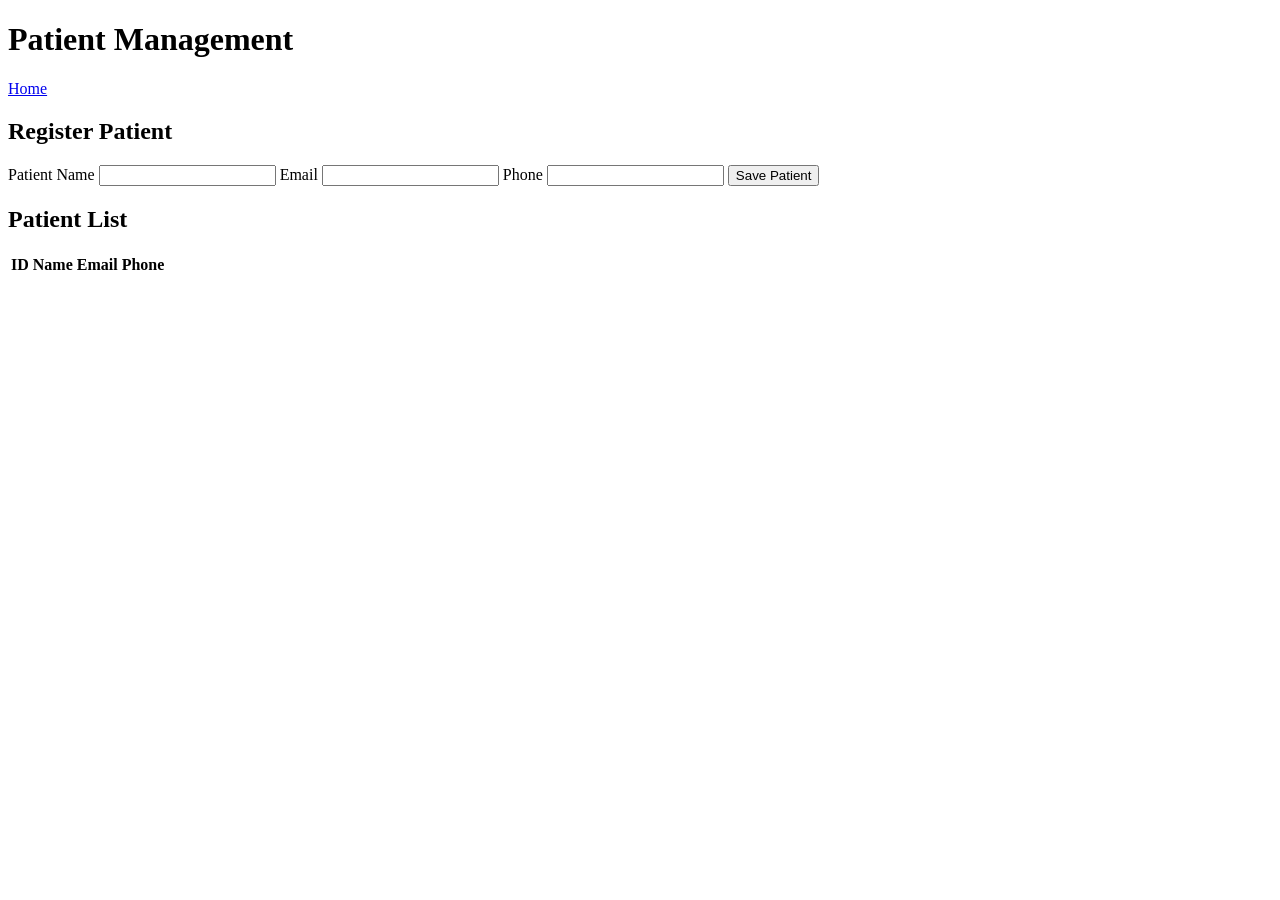
<file: hospital-appointment-system/hospital-appointment-system/src/main/resources/templates/patients.html>
<!DOCTYPE html>
<html xmlns:th="http://www.thymeleaf.org">
<head>
    <title>Patient Management</title>
    <link rel="stylesheet" th:href="@{/css/style.css}">
</head>
<body>

<div class="container">

    <h1>Patient Management</h1>

    <a href="/">Home</a>

    <h2>Register Patient</h2>

    <form action="/patients/save" method="post">

        <label>Patient Name</label>
        <input type="text" name="name" required>

        <label>Email</label>
        <input type="email" name="email" required>

        <label>Phone</label>
        <input type="text" name="phone"
               pattern="[0-9]{10}"
               maxlength="10" required>

        <button type="submit">Save Patient</button>

    </form>

    <h2>Patient List</h2>

    <table>
        <thead>
            <tr>
                <th>ID</th>
                <th>Name</th>
                <th>Email</th>
                <th>Phone</th>
            </tr>
        </thead>

        <tbody>
            <tr th:each="p : ${patients}">
                <td th:text="${p.id}"></td>
                <td th:text="${p.name}"></td>
                <td th:text="${p.email}"></td>
                <td th:text="${p.phone}"></td>
            </tr>
        </tbody>
    </table>

</div>

</body>
</html>
</file>
